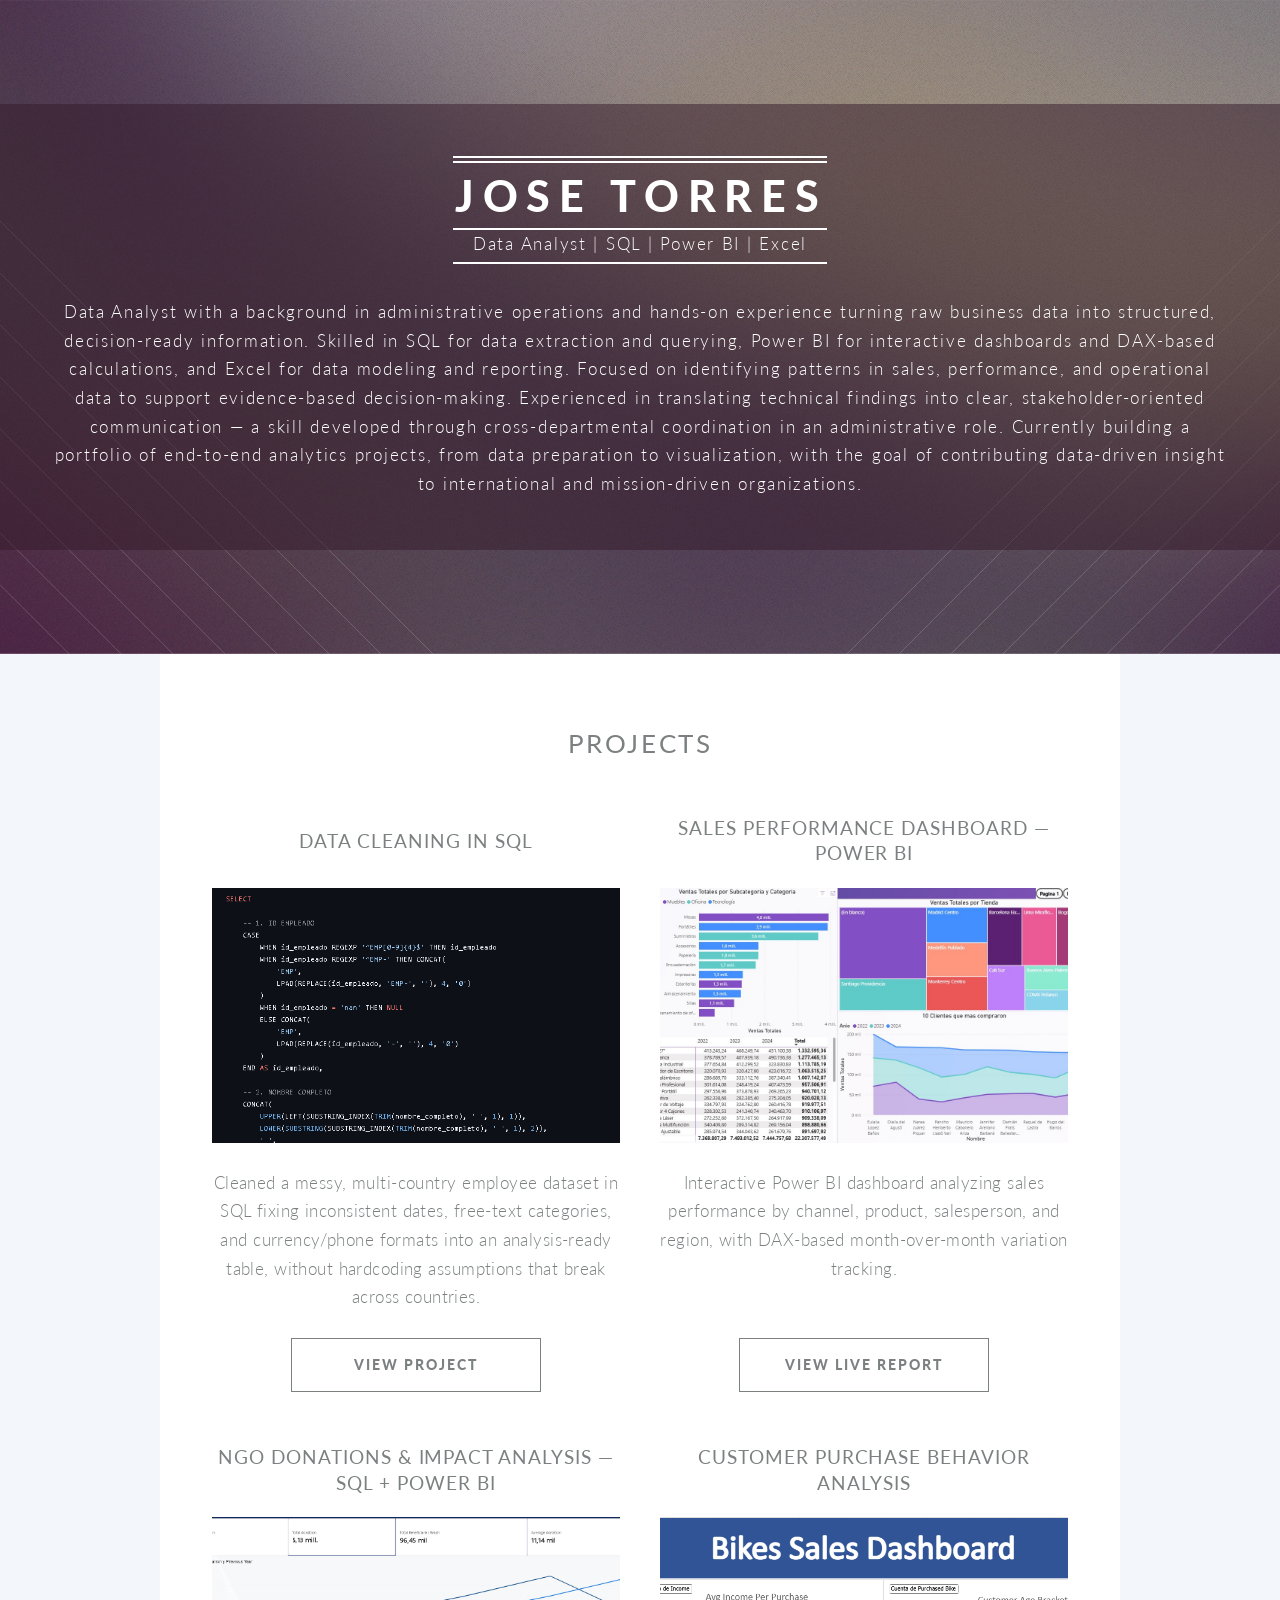
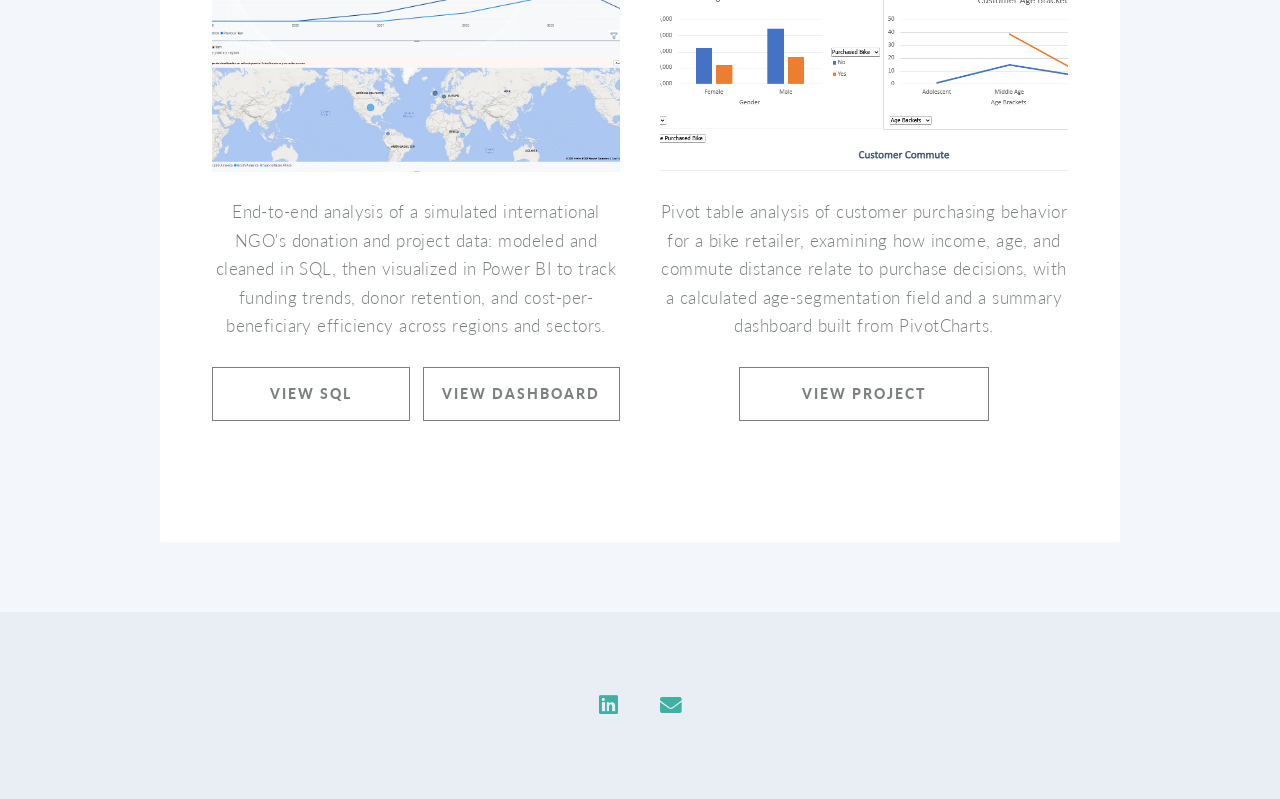
<file: index.html>
<!DOCTYPE HTML>
<!--
	Twenty by HTML5 UP
	html5up.net | @ajlkn
	Free for personal and commercial use under the CCA 3.0 license (html5up.net/license)
-->
<html>
	<head>
		<title>Jose Torres Portfolio</title>
		<meta charset="utf-8" />
		<meta name="viewport" content="width=device-width, initial-scale=1, user-scalable=no" />
		<link rel="stylesheet" href="assets/css/main.css" />
		<noscript><link rel="stylesheet" href="assets/css/noscript.css" /></noscript>
	</head>
	<body class="index is-preload">
		<div id="page-wrapper">

			
			<!-- Banner -->
				<section id="banner">

					<!--
						".inner" is set up as an inline-block so it automatically expands
						in both directions to fit whatever's inside it. This means it won't
						automatically wrap lines, so be sure to use line breaks where
						appropriate (<br />).
					-->
				<div class="inner">

    <header>
        <h2>Jose Torres</h2>
        <p>Data Analyst | SQL | Power BI | Excel</p>
    </header>

    <p>
        Data Analyst with a background in administrative operations and hands-on experience turning raw business data into structured, decision-ready information. 
		Skilled in SQL for data extraction and querying, Power BI for interactive dashboards and DAX-based calculations, and Excel for data modeling and reporting. 
		Focused on identifying patterns in sales, performance, and operational data to support evidence-based decision-making. 
		Experienced in translating technical findings into clear, stakeholder-oriented communication — a skill developed through cross-departmental coordination in an administrative role. 
		Currently building a portfolio of end-to-end analytics projects, from data preparation to visualization, with the goal of contributing data-driven insight to international and mission-driven organizations.
    </p>

</div>

					</section>

						<!-- Three -->
						<section class="wrapper style3 container special">

							<header class="major">
								<h2><strong>Projects</strong></h2>
							</header>

							<div class="row projects-row">
								<div class="col-6 col-12-narrower">
									<article class="project-card">
										<header><h3><strong>Data Cleaning in SQL</strong></h3></header>
										<span class="image featured"><img src="images/sqlcleaning.png" alt="SQL code used to clean a multi-country employee dataset" loading="lazy" /></span>
										<p>Cleaned a messy, multi-country employee dataset in SQL fixing inconsistent dates, free-text categories, and currency/phone formats into an analysis-ready table, without hardcoding assumptions that break across countries.</p>
										<div class="project-buttons">
										<a href="https://github.com/JoseTorresDA/projects/blob/main/empleados_clean.sql?v=2" class="button" target="_blank" rel="noopener">VIEW PROJECT</a>
										</div>
									</article>
								</div>
								<div class="col-6 col-12-narrower">
									<article class="project-card">
										<header><h3><strong>Sales Performance Dashboard — Power BI</strong></h3></header>
										<span class="image featured"><img src="images/dashpowerbi.jpg" alt="Power BI sales performance dashboard" loading="lazy" /></span>
										<p>Interactive Power BI dashboard analyzing sales performance by channel, product, salesperson, and region, with DAX-based month-over-month variation tracking.</p>
										<div class="project-buttons">
										<a href="https://app.powerbi.com/view?r=eyJrIjoiMWUyYzVmNDktYmI4NS00ZDc3LTk1OGItMzIyM2YyYmE3NmZlIiwidCI6IjQxZWViOTQyLWQ0NzQtNDg0OC05YjI4LTljNDYxODBjODI5NyIsImMiOjR9" class="button" target="_blank" rel="noopener">VIEW LIVE REPORT</a>
										</div>
									</article>
								</div>
							</div>

							<div class="row projects-row">
								<div class="col-6 col-12-narrower">
									<article class="project-card">
										<header><h3><strong>NGO Donations &amp; Impact Analysis — SQL + Power BI</strong></h3></header>
										<span class="image featured"><img src="images/sqlpbi.png" alt="SQL and Power BI logos" loading="lazy" /></span>
										<p>End-to-end analysis of a simulated international NGO's donation and project data: modeled and cleaned in SQL, then visualized in Power BI to track funding trends, donor retention, and cost-per-beneficiary efficiency across regions and sectors.</p>
										<div class="project-buttons">
										<a href="https://github.com/JoseTorresDA/projects/blob/main/NGO%20Donations%20%26%20Impact%20Analytics.sql?v=2" class="button" target="_blank" rel="noopener">VIEW SQL</a>
										<a href="https://app.powerbi.com/view?r=eyJrIjoiNzJhYWQwNmUtYmI5Ny00YWQzLTlkOGYtYjQ5YWJkZDRkZmU5IiwidCI6IjQxZWViOTQyLWQ0NzQtNDg0OC05YjI4LTljNDYxODBjODI5NyIsImMiOjR9" class="button" target="_blank" rel="noopener">VIEW DASHBOARD</a>
										</div>
									</article>
								</div>
								<div class="col-6 col-12-narrower">
									<article class="project-card">
										<header><h3><strong>Customer Purchase Behavior Analysis</strong></h3></header>
										<span class="image featured"><img src="images/exceldashboard.png" alt="Excel PivotChart dashboard of bike buyer behavior" loading="lazy" /></span>
										<p>Pivot table analysis of customer purchasing behavior for a bike retailer, examining how income, age, and commute distance relate to purchase decisions, with a calculated age-segmentation field and a summary dashboard built from PivotCharts.</p>
										<div class="project-buttons">
										<a href="excel-project.html" class="button" target="_blank" rel="noopener">VIEW PROJECT</a>
										</div>
									</article>
								</div>
							</div>

						</section>

			<!-- 
			CTA 
				<section id="cta">

					<header>
						<h2>Ready to do <strong>something</strong>?</h2>
						<p>Proin a ullamcorper elit, et sagittis turpis integer ut fermentum.</p>
					</header>
					<footer>
						<ul class="buttons">
							<li><a href="#" class="button primary">Take My Money</a></li>
							<li><a href="#" class="button">LOL Wut</a></li>
						</ul>
					</footer>
					
				</section>
				
			<div>
				<section>
				<header class="contact"> 
						<H2>
							<STRong>CONTACT</STRong>
						</H2>
					</header>
				</section>
			</div>
			-->
				
			<!-- Footer -->
			
				<footer id="footer">

					<ul class="icons">
						<li><a href="https://www.linkedin.com/in/jose-torres97/?locale=es" target="_blank" class="icon brands circle fa-linkedin"><span class="label">LinkedIn</span></a></li>
						<li><a href="mailto:torresjosemanuel17@gmail.com" target="_blank" class="icon solid circle fa-envelope"><span class="label">Email</span></a></li>
						
					</ul>

				</footer>

		</div>

		<!-- Scripts -->
			<script src="assets/js/jquery.min.js"></script>
			<script src="assets/js/jquery.dropotron.min.js"></script>
			<script src="assets/js/jquery.scrolly.min.js"></script>
			<script src="assets/js/jquery.scrollex.min.js"></script>
			<script src="assets/js/browser.min.js"></script>
			<script src="assets/js/breakpoints.min.js"></script>
			<script src="assets/js/util.js"></script>
			<script src="assets/js/main.js"></script>

	</body>
</html>
</file>
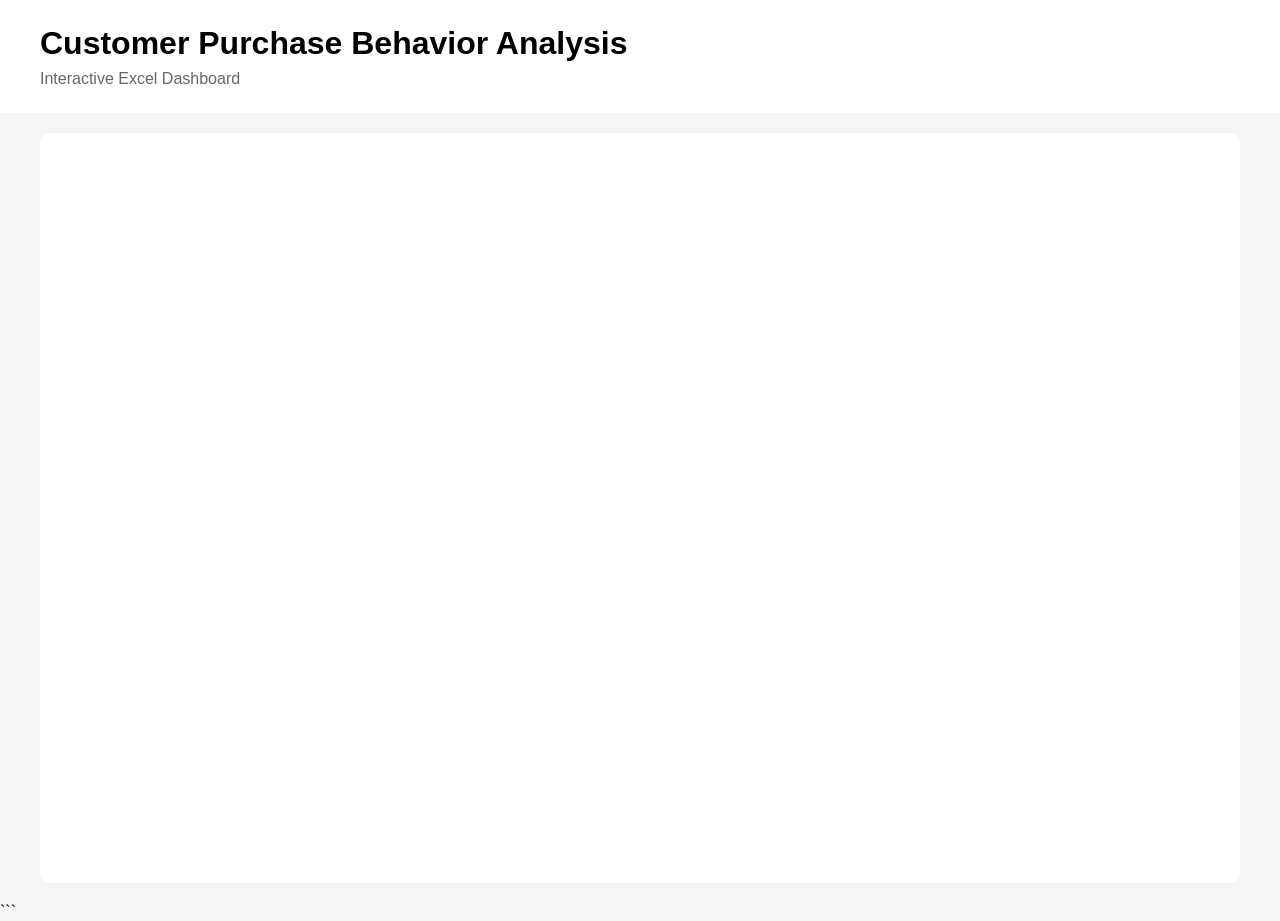
<file: excel-project.html>
<!DOCTYPE HTML>
<html>
<head>
    <title>Customer Purchase Behavior Analysis</title>
    <meta charset="utf-8">
    <meta name="viewport" content="width=device-width, initial-scale=1">

    <style>
        * {
            box-sizing: border-box;
        }

        body {
            margin: 0;
            background: #f5f5f5;
            font-family: Arial, sans-serif;
        }

        .project-header {
            padding: 25px 40px;
            background: white;
        }

        .project-header h1 {
            margin: 0 0 8px 0;
        }

        .project-header p {
            margin: 0;
            color: #666;
        }

        .excel-container {
            width: 100%;
            height: calc(100vh - 110px);
            padding: 20px 40px;
        }

        .excel-container iframe {
            width: 100%;
            height: 100%;
            border: none;
            border-radius: 10px;
            background: white;
        }

        @media (max-width: 768px) {
            .project-header {
                padding: 20px;
            }

            .excel-container {
                height: calc(100vh - 100px);
                padding: 10px;
            }
        }
    </style>
</head>

<body>

    <div class="project-header">
        <h1>Customer Purchase Behavior Analysis</h1>
        <p>Interactive Excel Dashboard</p>
    </div>

    <div class="excel-container">

        <iframe
            src="https://1drv.ms/x/c/edde25d2a6b80ad7/IQRoASz3xsc4TJKCjT614h0KAfeXXU51g6-HzR715cD-ID8"
            width="100%"
            height="100%"
            frameborder="0"
            scrolling="no">
        </iframe>

    </div>

</body>
</html>
```
</file>
<file: assets/css/noscript.css>
/*
	Twenty by HTML5 UP
	html5up.net | @ajlkn
	Free for personal and commercial use under the CCA 3.0 license (html5up.net/license)
*/

/* Banner */

	#banner .inner {
		opacity: 1;
	}
</file>
<file: assets/css/main.css>
@import url("fontawesome-all.min.css");
@import url("https://fonts.googleapis.com/css?family=Lato:300,400,900");

/*
	Twenty by HTML5 UP
	html5up.net | @ajlkn
	Free for personal and commercial use under the CCA 3.0 license (html5up.net/license)
*/

html, body, div, span, applet, object,
iframe, h1, h2, h3, h4, h5, h6, p, blockquote,
pre, a, abbr, acronym, address, big, cite,
code, del, dfn, em, img, ins, kbd, q, s, samp,
small, strike, strong, sub, sup, tt, var, b,
u, i, center, dl, dt, dd, ol, ul, li, fieldset,
form, label, legend, table, caption, tbody,
tfoot, thead, tr, th, td, article, aside,
canvas, details, embed, figure, figcaption,
footer, header, hgroup, menu, nav, output, ruby,
section, summary, time, mark, audio, video {
	margin: 0;
	padding: 0;
	border: 0;
	font-size: 100%;
	font: inherit;
	vertical-align: baseline;}

article, aside, details, figcaption, figure,
footer, header, hgroup, menu, nav, section {
	display: block;}

body {
	line-height: 1;
}

ol, ul {
	list-style: none;
}

.contact {
    text-align: center;
}


blockquote, q {
	quotes: none;
}

	blockquote:before, blockquote:after, q:before, q:after {
		content: '';
		content: none;
	}

table {
	border-collapse: collapse;
	border-spacing: 0;
}

body {
	-webkit-text-size-adjust: none;
}

mark {
	background-color: transparent;
	color: inherit;
}

input::-moz-focus-inner {
	border: 0;
	padding: 0;
}

input, select, textarea {
	-moz-appearance: none;
	-webkit-appearance: none;
	-ms-appearance: none;
	appearance: none;
}

/* Basic */

	html {
		box-sizing: border-box;
	}

	*, *:before, *:after {
		box-sizing: inherit;
	}

	body {
		background: #f3f6fa;
	}

		body.is-preload *, body.is-preload *:before, body.is-preload *:after {
			-moz-animation: none !important;
			-webkit-animation: none !important;
			-ms-animation: none !important;
			animation: none !important;
			-moz-transition: none !important;
			-webkit-transition: none !important;
			-ms-transition: none !important;
			transition: none !important;
		}

	body, input, select, textarea {
		color: #7c8081;
		font-family: 'Lato', sans-serif;
		font-size: 15pt;
		font-weight: 300;
		letter-spacing: 0.025em;
		line-height: 1.75em;
	}

	a {
		-moz-transition: color 0.2s ease-in-out, border-color 0.2s ease-in-out, background-color 0.2s ease-in-out;
		-webkit-transition: color 0.2s ease-in-out, border-color 0.2s ease-in-out, background-color 0.2s ease-in-out;
		-ms-transition: color 0.2s ease-in-out, border-color 0.2s ease-in-out, background-color 0.2s ease-in-out;
		transition: color 0.2s ease-in-out, border-color 0.2s ease-in-out, background-color 0.2s ease-in-out;
		color: #3fb1a3;
		text-decoration: none;
		border-bottom: dotted 1px;
	}

		a:hover {
			border-bottom-color: transparent;
		}

	strong, b {
		font-weight: 400;
	}

	p, ul, ol, dl, table, blockquote {
		margin: 0 0 2em 0;
	}

	h1, h2, h3, h4, h5, h6 {
		color: inherit;
		font-weight: 300;
		line-height: 1.75em;
		margin-bottom: 1em;
		text-transform: uppercase;
	}

		h1 a, h2 a, h3 a, h4 a, h5 a, h6 a {
			color: inherit;
			text-decoration: none;
			border: 0;
		}

	h2 {
		font-size: 1.5em;
		letter-spacing: 0.1em;
	}

	h3 {
		font-size: 1.15em;
		letter-spacing: 0.025em;
	}

	sub {
		font-size: 0.8em;
		position: relative;
		top: 0.5em;
	}

	sup {
		font-size: 0.8em;
		position: relative;
		top: -0.5em;
	}

	hr {
		border-top: solid 1px rgba(124, 128, 129, 0.2);
		border: 0;
		margin-bottom: 1.5em;
	}

	blockquote {
		border-left: solid 0.5em rgba(124, 128, 129, 0.2);
		font-style: italic;
		padding: 1em 0 1em 2em;
	}

/* Container */

	.container {
		margin: 0 auto;
		max-width: 100%;
		width: 1400px;
	}

		.container.medium {
			width: 1050px;
		}

		@media screen and (max-width: 1680px) {

			.container {
				width: 1200px;
			}

				.container.medium {
					width: 900px;
				}

		}

		@media screen and (max-width: 1280px) {

			.container {
				width: 960px;
			}

				.container.medium {
					width: 735px;
				}

		}

		@media screen and (max-width: 980px) {

			.container {
				width: 95%;
			}

				.container.medium {
					width: 71.25%;
				}

		}

		@media screen and (max-width: 840px) {

			.container {
				width: 95%;
			}

				.container.medium {
					width: 95%;
				}

		}

		@media screen and (max-width: 736px) {

			.container {
				width: 100%;
			}

				.container.medium {
					width: 100%;
				}

		}

/* Row */

	.row {
		display: flex;
		flex-wrap: wrap;
		box-sizing: border-box;
		align-items: stretch;
	}

		.row > * {
			box-sizing: border-box;
		}

		.row.gtr-uniform > * > :last-child {
			margin-bottom: 0;
		}

		.row.aln-left {
			justify-content: flex-start;
		}

		.row.aln-center {
			justify-content: center;
		}

		.row.aln-right {
			justify-content: flex-end;
		}

		.row.aln-top {
			align-items: flex-start;
		}

		.row.aln-middle {
			align-items: center;
		}

		.row.aln-bottom {
			align-items: flex-end;
		}

		.row > .imp {
			order: -1;
		}

		.row > .col-1 {
			width: 8.33333%;
		}

		.row > .off-1 {
			margin-left: 8.33333%;
		}

		.row > .col-2 {
			width: 16.66667%;
		}

		.row > .off-2 {
			margin-left: 16.66667%;
		}

		.row > .col-3 {
			width: 25%;
		}

		.row > .off-3 {
			margin-left: 25%;
		}

		.row > .col-4 {
			width: 33.33333%;
		}

		.row > .off-4 {
			margin-left: 33.33333%;
		}

		.row > .col-5 {
			width: 41.66667%;
		}

		.row > .off-5 {
			margin-left: 41.66667%;
		}

		.row > .col-6 {
			width: 50%;
		}

		.row > .off-6 {
			margin-left: 50%;
		}

		.row > .col-7 {
			width: 58.33333%;
		}

		.row > .off-7 {
			margin-left: 58.33333%;
		}

		.row > .col-8 {
			width: 66.66667%;
		}

		.row > .off-8 {
			margin-left: 66.66667%;
		}

		.row > .col-9 {
			width: 75%;
		}

		.row > .off-9 {
			margin-left: 75%;
		}

		.row > .col-10 {
			width: 83.33333%;
		}

		.row > .off-10 {
			margin-left: 83.33333%;
		}

		.row > .col-11 {
			width: 91.66667%;
		}

		.row > .off-11 {
			margin-left: 91.66667%;
		}

		.row > .col-12 {
			width: 100%;
		}

		.row > .off-12 {
			margin-left: 100%;
		}

		.row.gtr-0 {
			margin-top: 0px;
			margin-left: 0px;
		}

			.row.gtr-0 > * {
				padding: 0px 0 0 0px;
			}

			.row.gtr-0.gtr-uniform {
				margin-top: 0px;
			}

				.row.gtr-0.gtr-uniform > * {
					padding-top: 0px;
				}

		.row.gtr-25 {
			margin-top: -12.5px;
			margin-left: -12.5px;
		}

			.row.gtr-25 > * {
				padding: 12.5px 0 0 12.5px;
			}

			.row.gtr-25.gtr-uniform {
				margin-top: -12.5px;
			}

				.row.gtr-25.gtr-uniform > * {
					padding-top: 12.5px;
				}

		.row.gtr-50 {
			margin-top: -25px;
			margin-left: -25px;
		}

			.row.gtr-50 > * {
				padding: 25px 0 0 25px;
			}

			.row.gtr-50.gtr-uniform {
				margin-top: -25px;
			}

				.row.gtr-50.gtr-uniform > * {
					padding-top: 25px;
				}

		.row {
			margin-top: -50px;
			margin-left: -50px;
		}

			.row > * {
				padding: 50px 0 0 50px;
			}

			.row.gtr-uniform {
				margin-top: -50px;
			}

				.row.gtr-uniform > * {
					padding-top: 50px;
				}

		.row.gtr-150 {
			margin-top: -75px;
			margin-left: -75px;
		}

			.row.gtr-150 > * {
				padding: 75px 0 0 75px;
			}

			.row.gtr-150.gtr-uniform {
				margin-top: -75px;
			}

				.row.gtr-150.gtr-uniform > * {
					padding-top: 75px;
				}

		.row.gtr-200 {
			margin-top: -100px;
			margin-left: -100px;
		}

			.row.gtr-200 > * {
				padding: 100px 0 0 100px;
			}

			.row.gtr-200.gtr-uniform {
				margin-top: -100px;
			}

				.row.gtr-200.gtr-uniform > * {
					padding-top: 100px;
				}

		@media screen and (max-width: 1680px) {

			.row {
				display: flex;
				flex-wrap: wrap;
				box-sizing: border-box;
				align-items: stretch;
			}

				.row > * {
					box-sizing: border-box;
				}

				.row.gtr-uniform > * > :last-child {
					margin-bottom: 0;
				}

				.row.aln-left {
					justify-content: flex-start;
				}

				.row.aln-center {
					justify-content: center;
				}

				.row.aln-right {
					justify-content: flex-end;
				}

				.row.aln-top {
					align-items: flex-start;
				}

				.row.aln-middle {
					align-items: center;
				}

				.row.aln-bottom {
					align-items: flex-end;
				}

				.row > .imp-wide {
					order: -1;
				}

				.row > .col-1-wide {
					width: 8.33333%;
				}

				.row > .off-1-wide {
					margin-left: 8.33333%;
				}

				.row > .col-2-wide {
					width: 16.66667%;
				}

				.row > .off-2-wide {
					margin-left: 16.66667%;
				}

				.row > .col-3-wide {
					width: 25%;
				}

				.row > .off-3-wide {
					margin-left: 25%;
				}

				.row > .col-4-wide {
					width: 33.33333%;
				}

				.row > .off-4-wide {
					margin-left: 33.33333%;
				}

				.row > .col-5-wide {
					width: 41.66667%;
				}

				.row > .off-5-wide {
					margin-left: 41.66667%;
				}

				.row > .col-6-wide {
					width: 50%;
				}

				.row > .off-6-wide {
					margin-left: 50%;
				}

				.row > .col-7-wide {
					width: 58.33333%;
				}

				.row > .off-7-wide {
					margin-left: 58.33333%;
				}

				.row > .col-8-wide {
					width: 66.66667%;
				}

				.row > .off-8-wide {
					margin-left: 66.66667%;
				}

				.row > .col-9-wide {
					width: 75%;
				}

				.row > .off-9-wide {
					margin-left: 75%;
				}

				.row > .col-10-wide {
					width: 83.33333%;
				}

				.row > .off-10-wide {
					margin-left: 83.33333%;
				}

				.row > .col-11-wide {
					width: 91.66667%;
				}

				.row > .off-11-wide {
					margin-left: 91.66667%;
				}

				.row > .col-12-wide {
					width: 100%;
				}

				.row > .off-12-wide {
					margin-left: 100%;
				}

				.row.gtr-0 {
					margin-top: 0px;
					margin-left: 0px;
				}

					.row.gtr-0 > * {
						padding: 0px 0 0 0px;
					}

					.row.gtr-0.gtr-uniform {
						margin-top: 0px;
					}

						.row.gtr-0.gtr-uniform > * {
							padding-top: 0px;
						}

				.row.gtr-25 {
					margin-top: -10px;
					margin-left: -10px;
				}

					.row.gtr-25 > * {
						padding: 10px 0 0 10px;
					}

					.row.gtr-25.gtr-uniform {
						margin-top: -10px;
					}

						.row.gtr-25.gtr-uniform > * {
							padding-top: 10px;
						}

				.row.gtr-50 {
					margin-top: -20px;
					margin-left: -20px;
				}

					.row.gtr-50 > * {
						padding: 20px 0 0 20px;
					}

					.row.gtr-50.gtr-uniform {
						margin-top: -20px;
					}

						.row.gtr-50.gtr-uniform > * {
							padding-top: 20px;
						}

				.row {
					margin-top: -40px;
					margin-left: -40px;
				}

					.row > * {
						padding: 40px 0 0 40px;
					}

					.row.gtr-uniform {
						margin-top: -40px;
					}

						.row.gtr-uniform > * {
							padding-top: 40px;
						}

				.row.gtr-150 {
					margin-top: -60px;
					margin-left: -60px;
				}

					.row.gtr-150 > * {
						padding: 60px 0 0 60px;
					}

					.row.gtr-150.gtr-uniform {
						margin-top: -60px;
					}

						.row.gtr-150.gtr-uniform > * {
							padding-top: 60px;
						}

				.row.gtr-200 {
					margin-top: -80px;
					margin-left: -80px;
				}

					.row.gtr-200 > * {
						padding: 80px 0 0 80px;
					}

					.row.gtr-200.gtr-uniform {
						margin-top: -80px;
					}

						.row.gtr-200.gtr-uniform > * {
							padding-top: 80px;
						}

		}

		@media screen and (max-width: 1280px) {

			.row {
				display: flex;
				flex-wrap: wrap;
				box-sizing: border-box;
				align-items: stretch;
			}

				.row > * {
					box-sizing: border-box;
				}

				.row.gtr-uniform > * > :last-child {
					margin-bottom: 0;
				}

				.row.aln-left {
					justify-content: flex-start;
				}

				.row.aln-center {
					justify-content: center;
				}

				.row.aln-right {
					justify-content: flex-end;
				}

				.row.aln-top {
					align-items: flex-start;
				}

				.row.aln-middle {
					align-items: center;
				}

				.row.aln-bottom {
					align-items: flex-end;
				}

				.row > .imp-normal {
					order: -1;
				}

				.row > .col-1-normal {
					width: 8.33333%;
				}

				.row > .off-1-normal {
					margin-left: 8.33333%;
				}

				.row > .col-2-normal {
					width: 16.66667%;
				}

				.row > .off-2-normal {
					margin-left: 16.66667%;
				}

				.row > .col-3-normal {
					width: 25%;
				}

				.row > .off-3-normal {
					margin-left: 25%;
				}

				.row > .col-4-normal {
					width: 33.33333%;
				}

				.row > .off-4-normal {
					margin-left: 33.33333%;
				}

				.row > .col-5-normal {
					width: 41.66667%;
				}

				.row > .off-5-normal {
					margin-left: 41.66667%;
				}

				.row > .col-6-normal {
					width: 50%;
				}

				.row > .off-6-normal {
					margin-left: 50%;
				}

				.row > .col-7-normal {
					width: 58.33333%;
				}

				.row > .off-7-normal {
					margin-left: 58.33333%;
				}

				.row > .col-8-normal {
					width: 66.66667%;
				}

				.row > .off-8-normal {
					margin-left: 66.66667%;
				}

				.row > .col-9-normal {
					width: 75%;
				}

				.row > .off-9-normal {
					margin-left: 75%;
				}

				.row > .col-10-normal {
					width: 83.33333%;
				}

				.row > .off-10-normal {
					margin-left: 83.33333%;
				}

				.row > .col-11-normal {
					width: 91.66667%;
				}

				.row > .off-11-normal {
					margin-left: 91.66667%;
				}

				.row > .col-12-normal {
					width: 100%;
				}

				.row > .off-12-normal {
					margin-left: 100%;
				}

				.row.gtr-0 {
					margin-top: 0px;
					margin-left: 0px;
				}

					.row.gtr-0 > * {
						padding: 0px 0 0 0px;
					}

					.row.gtr-0.gtr-uniform {
						margin-top: 0px;
					}

						.row.gtr-0.gtr-uniform > * {
							padding-top: 0px;
						}

				.row.gtr-25 {
					margin-top: -10px;
					margin-left: -10px;
				}

					.row.gtr-25 > * {
						padding: 10px 0 0 10px;
					}

					.row.gtr-25.gtr-uniform {
						margin-top: -10px;
					}

						.row.gtr-25.gtr-uniform > * {
							padding-top: 10px;
						}

				.row.gtr-50 {
					margin-top: -20px;
					margin-left: -20px;
				}

					.row.gtr-50 > * {
						padding: 20px 0 0 20px;
					}

					.row.gtr-50.gtr-uniform {
						margin-top: -20px;
					}

						.row.gtr-50.gtr-uniform > * {
							padding-top: 20px;
						}

				.row {
					margin-top: -40px;
					margin-left: -40px;
				}

					.row > * {
						padding: 40px 0 0 40px;
					}

					.row.gtr-uniform {
						margin-top: -40px;
					}

						.row.gtr-uniform > * {
							padding-top: 40px;
						}

				.row.gtr-150 {
					margin-top: -60px;
					margin-left: -60px;
				}

					.row.gtr-150 > * {
						padding: 60px 0 0 60px;
					}

					.row.gtr-150.gtr-uniform {
						margin-top: -60px;
					}

						.row.gtr-150.gtr-uniform > * {
							padding-top: 60px;
						}

				.row.gtr-200 {
					margin-top: -80px;
					margin-left: -80px;
				}

					.row.gtr-200 > * {
						padding: 80px 0 0 80px;
					}

					.row.gtr-200.gtr-uniform {
						margin-top: -80px;
					}

						.row.gtr-200.gtr-uniform > * {
							padding-top: 80px;
						}

		}

		@media screen and (max-width: 980px) {

			.row {
				display: flex;
				flex-wrap: wrap;
				box-sizing: border-box;
				align-items: stretch;
			}

				.row > * {
					box-sizing: border-box;
				}

				.row.gtr-uniform > * > :last-child {
					margin-bottom: 0;
				}

				.row.aln-left {
					justify-content: flex-start;
				}

				.row.aln-center {
					justify-content: center;
				}

				.row.aln-right {
					justify-content: flex-end;
				}

				.row.aln-top {
					align-items: flex-start;
				}

				.row.aln-middle {
					align-items: center;
				}

				.row.aln-bottom {
					align-items: flex-end;
				}

				.row > .imp-narrow {
					order: -1;
				}

				.row > .col-1-narrow {
					width: 8.33333%;
				}

				.row > .off-1-narrow {
					margin-left: 8.33333%;
				}

				.row > .col-2-narrow {
					width: 16.66667%;
				}

				.row > .off-2-narrow {
					margin-left: 16.66667%;
				}

				.row > .col-3-narrow {
					width: 25%;
				}

				.row > .off-3-narrow {
					margin-left: 25%;
				}

				.row > .col-4-narrow {
					width: 33.33333%;
				}

				.row > .off-4-narrow {
					margin-left: 33.33333%;
				}

				.row > .col-5-narrow {
					width: 41.66667%;
				}

				.row > .off-5-narrow {
					margin-left: 41.66667%;
				}

				.row > .col-6-narrow {
					width: 50%;
				}

				.row > .off-6-narrow {
					margin-left: 50%;
				}

				.row > .col-7-narrow {
					width: 58.33333%;
				}

				.row > .off-7-narrow {
					margin-left: 58.33333%;
				}

				.row > .col-8-narrow {
					width: 66.66667%;
				}

				.row > .off-8-narrow {
					margin-left: 66.66667%;
				}

				.row > .col-9-narrow {
					width: 75%;
				}

				.row > .off-9-narrow {
					margin-left: 75%;
				}

				.row > .col-10-narrow {
					width: 83.33333%;
				}

				.row > .off-10-narrow {
					margin-left: 83.33333%;
				}

				.row > .col-11-narrow {
					width: 91.66667%;
				}

				.row > .off-11-narrow {
					margin-left: 91.66667%;
				}

				.row > .col-12-narrow {
					width: 100%;
				}

				.row > .off-12-narrow {
					margin-left: 100%;
				}

				.row.gtr-0 {
					margin-top: 0px;
					margin-left: 0px;
				}

					.row.gtr-0 > * {
						padding: 0px 0 0 0px;
					}

					.row.gtr-0.gtr-uniform {
						margin-top: 0px;
					}

						.row.gtr-0.gtr-uniform > * {
							padding-top: 0px;
						}

				.row.gtr-25 {
					margin-top: -7.5px;
					margin-left: -7.5px;
				}

					.row.gtr-25 > * {
						padding: 7.5px 0 0 7.5px;
					}

					.row.gtr-25.gtr-uniform {
						margin-top: -7.5px;
					}

						.row.gtr-25.gtr-uniform > * {
							padding-top: 7.5px;
						}

				.row.gtr-50 {
					margin-top: -15px;
					margin-left: -15px;
				}

					.row.gtr-50 > * {
						padding: 15px 0 0 15px;
					}

					.row.gtr-50.gtr-uniform {
						margin-top: -15px;
					}

						.row.gtr-50.gtr-uniform > * {
							padding-top: 15px;
						}

				.row {
					margin-top: -30px;
					margin-left: -30px;
				}

					.row > * {
						padding: 30px 0 0 30px;
					}

					.row.gtr-uniform {
						margin-top: -30px;
					}

						.row.gtr-uniform > * {
							padding-top: 30px;
						}

				.row.gtr-150 {
					margin-top: -45px;
					margin-left: -45px;
				}

					.row.gtr-150 > * {
						padding: 45px 0 0 45px;
					}

					.row.gtr-150.gtr-uniform {
						margin-top: -45px;
					}

						.row.gtr-150.gtr-uniform > * {
							padding-top: 45px;
						}

				.row.gtr-200 {
					margin-top: -60px;
					margin-left: -60px;
				}

					.row.gtr-200 > * {
						padding: 60px 0 0 60px;
					}

					.row.gtr-200.gtr-uniform {
						margin-top: -60px;
					}

						.row.gtr-200.gtr-uniform > * {
							padding-top: 60px;
						}

		}

		@media screen and (max-width: 840px) {

			.row {
				display: flex;
				flex-wrap: wrap;
				box-sizing: border-box;
				align-items: stretch;
			}

				.row > * {
					box-sizing: border-box;
				}

				.row.gtr-uniform > * > :last-child {
					margin-bottom: 0;
				}

				.row.aln-left {
					justify-content: flex-start;
				}

				.row.aln-center {
					justify-content: center;
				}

				.row.aln-right {
					justify-content: flex-end;
				}

				.row.aln-top {
					align-items: flex-start;
				}

				.row.aln-middle {
					align-items: center;
				}

				.row.aln-bottom {
					align-items: flex-end;
				}

				.row > .imp-narrower {
					order: -1;
				}

				.row > .col-1-narrower {
					width: 8.33333%;
				}

				.row > .off-1-narrower {
					margin-left: 8.33333%;
				}

				.row > .col-2-narrower {
					width: 16.66667%;
				}

				.row > .off-2-narrower {
					margin-left: 16.66667%;
				}

				.row > .col-3-narrower {
					width: 25%;
				}

				.row > .off-3-narrower {
					margin-left: 25%;
				}

				.row > .col-4-narrower {
					width: 33.33333%;
				}

				.row > .off-4-narrower {
					margin-left: 33.33333%;
				}

				.row > .col-5-narrower {
					width: 41.66667%;
				}

				.row > .off-5-narrower {
					margin-left: 41.66667%;
				}

				.row > .col-6-narrower {
					width: 50%;
				}

				.row > .off-6-narrower {
					margin-left: 50%;
				}

				.row > .col-7-narrower {
					width: 58.33333%;
				}

				.row > .off-7-narrower {
					margin-left: 58.33333%;
				}

				.row > .col-8-narrower {
					width: 66.66667%;
				}

				.row > .off-8-narrower {
					margin-left: 66.66667%;
				}

				.row > .col-9-narrower {
					width: 75%;
				}

				.row > .off-9-narrower {
					margin-left: 75%;
				}

				.row > .col-10-narrower {
					width: 83.33333%;
				}

				.row > .off-10-narrower {
					margin-left: 83.33333%;
				}

				.row > .col-11-narrower {
					width: 91.66667%;
				}

				.row > .off-11-narrower {
					margin-left: 91.66667%;
				}

				.row > .col-12-narrower {
					width: 100%;
				}

				.row > .off-12-narrower {
					margin-left: 100%;
				}

				.row.gtr-0 {
					margin-top: 0px;
					margin-left: 0px;
				}

					.row.gtr-0 > * {
						padding: 0px 0 0 0px;
					}

					.row.gtr-0.gtr-uniform {
						margin-top: 0px;
					}

						.row.gtr-0.gtr-uniform > * {
							padding-top: 0px;
						}

				.row.gtr-25 {
					margin-top: -7.5px;
					margin-left: -7.5px;
				}

					.row.gtr-25 > * {
						padding: 7.5px 0 0 7.5px;
					}

					.row.gtr-25.gtr-uniform {
						margin-top: -7.5px;
					}

						.row.gtr-25.gtr-uniform > * {
							padding-top: 7.5px;
						}

				.row.gtr-50 {
					margin-top: -15px;
					margin-left: -15px;
				}

					.row.gtr-50 > * {
						padding: 15px 0 0 15px;
					}

					.row.gtr-50.gtr-uniform {
						margin-top: -15px;
					}

						.row.gtr-50.gtr-uniform > * {
							padding-top: 15px;
						}

				.row {
					margin-top: -30px;
					margin-left: -30px;
				}

					.row > * {
						padding: 30px 0 0 30px;
					}

					.row.gtr-uniform {
						margin-top: -30px;
					}

						.row.gtr-uniform > * {
							padding-top: 30px;
						}

				.row.gtr-150 {
					margin-top: -45px;
					margin-left: -45px;
				}

					.row.gtr-150 > * {
						padding: 45px 0 0 45px;
					}

					.row.gtr-150.gtr-uniform {
						margin-top: -45px;
					}

						.row.gtr-150.gtr-uniform > * {
							padding-top: 45px;
						}

				.row.gtr-200 {
					margin-top: -60px;
					margin-left: -60px;
				}

					.row.gtr-200 > * {
						padding: 60px 0 0 60px;
					}

					.row.gtr-200.gtr-uniform {
						margin-top: -60px;
					}

						.row.gtr-200.gtr-uniform > * {
							padding-top: 60px;
						}

		}

		@media screen and (max-width: 736px) {

			.row {
				display: flex;
				flex-wrap: wrap;
				box-sizing: border-box;
				align-items: stretch;
			}

				.row > * {
					box-sizing: border-box;
				}

				.row.gtr-uniform > * > :last-child {
					margin-bottom: 0;
				}

				.row.aln-left {
					justify-content: flex-start;
				}

				.row.aln-center {
					justify-content: center;
				}

				.row.aln-right {
					justify-content: flex-end;
				}

				.row.aln-top {
					align-items: flex-start;
				}

				.row.aln-middle {
					align-items: center;
				}

				.row.aln-bottom {
					align-items: flex-end;
				}

				.row > .imp-mobile {
					order: -1;
				}

				.row > .col-1-mobile {
					width: 8.33333%;
				}

				.row > .off-1-mobile {
					margin-left: 8.33333%;
				}

				.row > .col-2-mobile {
					width: 16.66667%;
				}

				.row > .off-2-mobile {
					margin-left: 16.66667%;
				}

				.row > .col-3-mobile {
					width: 25%;
				}

				.row > .off-3-mobile {
					margin-left: 25%;
				}

				.row > .col-4-mobile {
					width: 33.33333%;
				}

				.row > .off-4-mobile {
					margin-left: 33.33333%;
				}

				.row > .col-5-mobile {
					width: 41.66667%;
				}

				.row > .off-5-mobile {
					margin-left: 41.66667%;
				}

				.row > .col-6-mobile {
					width: 50%;
				}

				.row > .off-6-mobile {
					margin-left: 50%;
				}

				.row > .col-7-mobile {
					width: 58.33333%;
				}

				.row > .off-7-mobile {
					margin-left: 58.33333%;
				}

				.row > .col-8-mobile {
					width: 66.66667%;
				}

				.row > .off-8-mobile {
					margin-left: 66.66667%;
				}

				.row > .col-9-mobile {
					width: 75%;
				}

				.row > .off-9-mobile {
					margin-left: 75%;
				}

				.row > .col-10-mobile {
					width: 83.33333%;
				}

				.row > .off-10-mobile {
					margin-left: 83.33333%;
				}

				.row > .col-11-mobile {
					width: 91.66667%;
				}

				.row > .off-11-mobile {
					margin-left: 91.66667%;
				}

				.row > .col-12-mobile {
					width: 100%;
				}

				.row > .off-12-mobile {
					margin-left: 100%;
				}

				.row.gtr-0 {
					margin-top: 0px;
					margin-left: 0px;
				}

					.row.gtr-0 > * {
						padding: 0px 0 0 0px;
					}

					.row.gtr-0.gtr-uniform {
						margin-top: 0px;
					}

						.row.gtr-0.gtr-uniform > * {
							padding-top: 0px;
						}

				.row.gtr-25 {
					margin-top: -7.5px;
					margin-left: -7.5px;
				}

					.row.gtr-25 > * {
						padding: 7.5px 0 0 7.5px;
					}

					.row.gtr-25.gtr-uniform {
						margin-top: -7.5px;
					}

						.row.gtr-25.gtr-uniform > * {
							padding-top: 7.5px;
						}

				.row.gtr-50 {
					margin-top: -15px;
					margin-left: -15px;
				}

					.row.gtr-50 > * {
						padding: 15px 0 0 15px;
					}

					.row.gtr-50.gtr-uniform {
						margin-top: -15px;
					}

						.row.gtr-50.gtr-uniform > * {
							padding-top: 15px;
						}

				.row {
					margin-top: -30px;
					margin-left: -30px;
				}

					.row > * {
						padding: 30px 0 0 30px;
					}

					.row.gtr-uniform {
						margin-top: -30px;
					}

						.row.gtr-uniform > * {
							padding-top: 30px;
						}

				.row.gtr-150 {
					margin-top: -45px;
					margin-left: -45px;
				}

					.row.gtr-150 > * {
						padding: 45px 0 0 45px;
					}

					.row.gtr-150.gtr-uniform {
						margin-top: -45px;
					}

						.row.gtr-150.gtr-uniform > * {
							padding-top: 45px;
						}

				.row.gtr-200 {
					margin-top: -60px;
					margin-left: -60px;
				}

					.row.gtr-200 > * {
						padding: 60px 0 0 60px;
					}

					.row.gtr-200.gtr-uniform {
						margin-top: -60px;
					}

						.row.gtr-200.gtr-uniform > * {
							padding-top: 60px;
						}

		}

/* Section/Article */

	section.special, article.special {
		text-align: center;
	}

	header.major {
		padding-bottom: 2em;
	}

	header.special {
		margin-bottom: 5em;
		padding-top: 7em;
		position: relative;
		text-align: center;
	}

		header.special:before, header.special:after {
			border-bottom: solid 1.5px;
			border-top: solid 1.5px;
			content: '';
			height: 7px;
			opacity: 0.1;
			position: absolute;
			top: 1.75em;
			width: 43%;
		}

		header.special:before {
			left: 0;
		}

		header.special:after {
			right: 0;
		}

		header.special h2 {
			margin-bottom: 0;
		}

		header.special h2 + p {
			margin-bottom: 0;
			padding-top: 1.5em;
		}

		header.special .icon {
			cursor: default;
			height: 7em;
			left: 0;
			position: absolute;
			text-align: center;
			top: 1em;
			width: 100%;
		}

			header.special .icon:before {
				font-size: 3.5em;
				opacity: 0.35;
			}

	footer > :last-child {
		margin-bottom: 0;
	}

	footer.major {
		padding-top: 3em;
	}

/* Form */

	input[type="text"],
	input[type="password"],
	input[type="email"],
	textarea {
		-moz-transition: background-color 0.2s ease-in-out, border-color 0.2s ease-in-out;
		-webkit-transition: background-color 0.2s ease-in-out, border-color 0.2s ease-in-out;
		-ms-transition: background-color 0.2s ease-in-out, border-color 0.2s ease-in-out;
		transition: background-color 0.2s ease-in-out, border-color 0.2s ease-in-out;
		-moz-appearance: none;
		-webkit-appearance: none;
		-ms-appearance: none;
		appearance: none;
		background: none;
		border: solid 1px rgba(124, 128, 129, 0.2);
		border-radius: 0;
		color: inherit;
		display: block;
		padding: 0.75em;
		text-decoration: none;
		width: 100%;
		outline: 0;
	}

		input[type="text"]:focus,
		input[type="password"]:focus,
		input[type="email"]:focus,
		textarea:focus {
			border-color: #83d3c9;
		}

	input[type="text"],
	input[type="password"],
	input[type="email"] {
		line-height: 1em;
	}

	::-webkit-input-placeholder {
		color: inherit;
		opacity: 0.5;
		position: relative;
		top: 3px;
	}

	:-moz-placeholder {
		color: inherit;
		opacity: 0.5;
	}

	::-moz-placeholder {
		color: inherit;
		opacity: 0.5;
	}

	:-ms-input-placeholder {
		color: inherit;
		opacity: 0.5;
	}

/* Image */

	.image {
		border: 0;
		position: relative;
	}

		.image:before {
			background: url("images/overlay.png");
			content: '';
			height: 100%;
			left: 0;
			position: absolute;
			top: 0;
			width: 100%;
		}

		.image.fit {
			display: block;
		}

			.image.fit img {
				display: block;
				width: 100%;
			}

		.image.featured {
			display: block;
			margin: 0 0 2em 0;
		}

			.image.featured img {
				display: block;
				width: 100%;
				height: auto;
			}

/* Icon */

	.icon {
		text-decoration: none;
		position: relative;
	}

		.icon:before {
			-moz-osx-font-smoothing: grayscale;
			-webkit-font-smoothing: antialiased;
			display: inline-block;
			font-style: normal;
			font-variant: normal;
			text-rendering: auto;
			line-height: 1;
			text-transform: none !important;
			font-family: 'Font Awesome 5 Free';
			font-weight: 400;
		}

		.icon.solid:before {
			font-weight: 900;
		}

		.icon:before {
			line-height: inherit;
		}

		.icon.brands:before {
			font-family: 'Font Awesome 5 Brands';
		}

		.icon.circle {
			-moz-transition: all 0.2s ease-in-out;
			-webkit-transition: all 0.2s ease-in-out;
			-ms-transition: all 0.2s ease-in-out;
			transition: all 0.2s ease-in-out;
			border: 0;
			border-radius: 100%;
			display: inline-block;
			font-size: 1.25em;
			height: 2.25em;
			left: 0;
			line-height: 2.25em;
			text-align: center;
			text-decoration: none;
			top: 0;
			width: 2.25em;
		}

			.icon.circle:hover {
				top: -0.2em;
			}

			.icon.circle.fa-twitter {
				background: #70aecd;
				color: #fff;
			}

				.icon.circle.fa-twitter:hover {
					background: #7fb7d2;
				}

			.icon.circle.fa-facebook-f {
				background: #7490c3;
				color: #fff;
			}

				.icon.circle.fa-facebook-f:hover {
					background: #829bc9;
				}

			.icon.circle.fa-google-plus-g {
				background: #db6b67;
				color: #fff;
			}

				.icon.circle.fa-google-plus-g:hover {
					background: #df7b77;
				}

			.icon.circle.fa-github {
				background: #dcad8b;
				color: #fff;
			}

				.icon.circle.fa-github:hover {
					background: #e1b89b;
				}

			.icon.circle.fa-dribbble {
				background: #da83ae;
				color: #fff;
			}

				.icon.circle.fa-dribbble:hover {
					background: #df93b8;
				}

		.icon.featured {
			cursor: default;
			display: block;
			margin: 0 0 1.5em 0;
			opacity: 0.35;
			text-align: center;
		}

			.icon.featured:before {
				font-size: 5em;
				line-height: 1em;
			}

		.icon > .label {
			display: none;
		}

/* List */

	ol {
		list-style: decimal;
		padding-left: 1.25em;
	}

		ol li {
			padding-left: 0.25em;
		}

	ul {
		list-style: disc;
		padding-left: 1em;
	}

		ul li {
			padding-left: 0.5em;
		}

/* Icons */

	ul.icons {
		list-style: none;
		padding-left: 0;
		cursor: default;
	}

		ul.icons li {
			display: inline-block;
			line-height: 1em;
			padding-left: 0.5em;
		}

			ul.icons li:first-child {
				padding-left: 0;
			}

/* Featured Icons */

	ul.featured-icons {
		cursor: default;
		margin: -0.75em 0 0 0;
		opacity: 0.35;
		overflow: hidden;
		position: relative;
		list-style: none;
		padding-left: 0;
	}

		ul.featured-icons li {
			display: block;
			float: left;
			text-align: center;
			width: 50%;
			padding-left: 0;
			margin-bottom: 1em;
		}

			ul.featured-icons li .icon {
				display: inline-block;
				font-size: 5.5em;
				height: 1em;
				line-height: 1.5em;
				width: 1em;
			}

/* Buttons */

	ul.buttons {
		cursor: default;
		list-style: none;
		padding-left: 0;
	}

		ul.buttons:last-child {
			margin-bottom: 0;
		}

		ul.buttons li {
			display: inline-block;
			padding: 0 0 0 1.5em;
		}

			ul.buttons li:first-child {
				padding: 0;
			}

		ul.buttons.stacked li {
			display: block;
			padding: 1.5em 0 0 0;
		}

			ul.buttons.stacked li:first-child {
				padding: 0;
			}

/* Table */

	table {
		width: 100%;
	}

		table.default {
			width: 100%;
		}

			table.default tbody tr {
				border-bottom: solid 1px rgba(124, 128, 129, 0.2);
			}

			table.default td {
				padding: 0.5em 1em 0.5em 1em;
			}

			table.default th {
				font-weight: 400;
				padding: 0.5em 1em 0.5em 1em;
				text-align: left;
			}

			table.default thead {
				background: #7c8081;
				color: #fff;
			}

/* Button */

	input[type="button"],
	input[type="submit"],
	input[type="reset"],
	button,
	.button {
		-moz-appearance: none;
		-webkit-appearance: none;
		-ms-appearance: none;
		appearance: none;
		-moz-transition: color 0.2s ease-in-out, border-color 0.2s ease-in-out, background-color 0.2s ease-in-out;
		-webkit-transition: color 0.2s ease-in-out, border-color 0.2s ease-in-out, background-color 0.2s ease-in-out;
		-ms-transition: color 0.2s ease-in-out, border-color 0.2s ease-in-out, background-color 0.2s ease-in-out;
		transition: color 0.2s ease-in-out, border-color 0.2s ease-in-out, background-color 0.2s ease-in-out;
		background: none;
		border: solid 1px;
		border-radius: 0;
		color: inherit;
		cursor: pointer;
		display: inline-block;
		font-size: 0.8em;
		font-weight: 900;
		letter-spacing: 2px;
		min-width: 18em;
		padding: 0 0.75em;
		line-height: 3.75em;
		text-align: center;
		text-decoration: none;
		text-transform: uppercase;
	}

		input[type="button"]:hover,
		input[type="submit"]:hover,
		input[type="reset"]:hover,
		button:hover,
		.button:hover {
			background: rgba(188, 202, 206, 0.15);
			border-color: inherit;
		}

		input[type="button"].primary,
		input[type="submit"].primary,
		input[type="reset"].primary,
		button.primary,
		.button.primary {
			background: #83d3c9;
			border-color: #83d3c9;
			color: #fff !important;
		}

			input[type="button"].primary:hover,
			input[type="submit"].primary:hover,
			input[type="reset"].primary:hover,
			button.primary:hover,
			.button.primary:hover {
				background: #96dad1 !important;
				border-color: #96dad1 !important;
			}

		input[type="button"].fit,
		input[type="submit"].fit,
		input[type="reset"].fit,
		button.fit,
		.button.fit {
			width: 100%;
		}

		input[type="button"].small,
		input[type="submit"].small,
		input[type="reset"].small,
		button.small,
		.button.small {
			font-size: 0.7em;
			min-width: 14em;
			padding: 0.5em 0;
		}

/* Wrapper */

	.wrapper {
		margin-bottom: 5em;
		padding: 5em;
	}

		.wrapper.style1 {
			padding: 0;
		}

		.wrapper.style2 {
			background-color: #83d3c9;
			background-image: url("images/light-bl.svg"), url("images/light-br.svg");
			background-position: bottom left, bottom right;
			background-repeat: no-repeat, no-repeat;
			background-size: 25em, 25em;
			color: #fff;
		}

			.wrapper.style2 input[type="button"]:hover,
			.wrapper.style2 input[type="submit"]:hover,
			.wrapper.style2 input[type="reset"]:hover,
			.wrapper.style2 button:hover,
			.wrapper.style2 .button:hover {
				background: rgba(255, 255, 255, 0.15) !important;
			}

			.wrapper.style2 input[type="button"].primary,
			.wrapper.style2 input[type="submit"].primary,
			.wrapper.style2 input[type="reset"].primary,
			.wrapper.style2 button.primary,
			.wrapper.style2 .button.primary {
				background: #fff;
				border-color: #fff;
				color: #83d3c9 !important;
			}

				.wrapper.style2 input[type="button"].primary:hover,
				.wrapper.style2 input[type="submit"].primary:hover,
				.wrapper.style2 input[type="reset"].primary:hover,
				.wrapper.style2 button.primary:hover,
				.wrapper.style2 .button.primary:hover {
					border-color: inherit !important;
					color: #fff !important;
				}

		.wrapper.style3 {
			background: #fff;
			color: inherit;
		}

		.wrapper.style4 {
			background: #fff;
			color: inherit;
			padding: 4em;
		}

/* Header */

	@-moz-keyframes reveal-header {
		0% {
			top: -5em;
		}

		100% {
			top: 0;
		}
	}

	@-webkit-keyframes reveal-header {
		0% {
			top: -5em;
		}

		100% {
			top: 0;
		}
	}

	@-ms-keyframes reveal-header {
		0% {
			top: -5em;
		}

		100% {
			top: 0;
		}
	}

	@keyframes reveal-header {
		0% {
			top: -5em;
		}

		100% {
			top: 0;
		}
	}

	#header {
		background: #fff;
		box-shadow: 0 1px 2px 0 rgba(0, 0, 0, 0.075);
		color: inherit;
		cursor: default;
		font-size: 0.8em;
		left: 0;
		padding: 1em 1.5em;
		position: fixed;
		top: 0;
		width: 100%;
		z-index: 10000;
	}

		#header h1 {
			font-weight: 900;
			margin: 0;
		}

			#header h1 span {
				font-weight: 300;
			}

		#header nav {
			letter-spacing: 0.075em;
			position: absolute;
			right: 1.5em;
			text-transform: uppercase;
			top: 0.75em;
		}

			#header nav ul {
				list-style: none;
				padding-left: 0;
			}

				#header nav ul li {
					display: inline-block;
					margin-left: 1.5em;
					padding-left: 0;
				}

					#header nav ul li > ul {
						display: none;
					}

					#header nav ul li a {
						border: solid 1px transparent;
						color: inherit;
						display: inline-block;
						line-height: 1em;
						padding: 0.6em 0.75em;
						text-decoration: none;
					}

					#header nav ul li input[type="button"],
					#header nav ul li input[type="submit"],
					#header nav ul li input[type="reset"],
					#header nav ul li button,
					#header nav ul li .button {
						font-size: 1em;
						min-width: 0;
						width: auto;
					}

					#header nav ul li.submenu > a {
						text-decoration: none;
					}

						#header nav ul li.submenu > a:before {
							-moz-osx-font-smoothing: grayscale;
							-webkit-font-smoothing: antialiased;
							display: inline-block;
							font-style: normal;
							font-variant: normal;
							text-rendering: auto;
							line-height: 1;
							text-transform: none !important;
							font-family: 'Font Awesome 5 Free';
							font-weight: 900;
						}

						#header nav ul li.submenu > a:before {
							content: '\f107';
							margin-right: 0.65em;
						}

					#header nav ul li.active > a, #header nav ul li:hover > a {
						-moz-transition: all 0.2s ease-in-out;
						-webkit-transition: all 0.2s ease-in-out;
						-ms-transition: all 0.2s ease-in-out;
						transition: all 0.2s ease-in-out;
						background: rgba(188, 202, 206, 0.15);
					}

					#header nav ul li.current > a {
						font-weight: 900;
					}

		#header.reveal {
			-moz-animation: reveal-header 0.5s;
			-webkit-animation: reveal-header 0.5s;
			-ms-animation: reveal-header 0.5s;
			animation: reveal-header 0.5s;
		}

		#header.alt {
			-moz-animation: none;
			-webkit-animation: none;
			-ms-animation: none;
			animation: none;
			background: transparent;
			box-shadow: none;
			color: #fff;
			padding: 2em 2.5em;
			position: absolute;
		}

			#header.alt nav {
				right: 2.5em;
				top: 1.75em;
			}

				#header.alt nav ul li.active > a, #header.alt nav ul li:hover > a {
					border: solid 1px;
				}

/* Dropotron */

	.dropotron {
		list-style: none;
		padding-left: 0;
		background: #fff;
		box-shadow: 0 1px 2px 0 rgba(0, 0, 0, 0.075);
		line-height: 2.25em;
		min-width: 13em;
		padding: 1em 0;
		text-transform: uppercase;
		margin-top: calc(-1em + 1px);
	}

		.dropotron.level-0 {
			font-size: 0.7em;
			font-weight: 400;
			margin-top: 1.5em;
		}

			.dropotron.level-0:before {
				border-bottom: solid 0.5em #fff;
				border-left: solid 0.5em transparent;
				border-right: solid 0.5em transparent;
				content: '';
				left: 0.75em;
				position: absolute;
				top: -0.45em;
			}

		.dropotron > li {
			border-top: solid 1px rgba(124, 128, 129, 0.2);
			padding-left: 0;
		}

			.dropotron > li > a {
				-moz-transition: none;
				-webkit-transition: none;
				-ms-transition: none;
				transition: none;
				color: inherit;
				text-decoration: none;
				padding: 0 1em;
				border: 0;
			}

			.dropotron > li:hover > a {
				background: #83d3c9;
				color: #fff;
			}

			.dropotron > li:first-child {
				border-top: 0;
			}

/* Banner */

	@-moz-keyframes reveal-banner {
		0% {
			opacity: 0;
		}

		100% {
			opacity: 1;
		}
	}

	@-webkit-keyframes reveal-banner {
		0% {
			opacity: 0;
		}

		100% {
			opacity: 1;
		}
	}

	@-ms-keyframes reveal-banner {
		0% {
			opacity: 0;
		}

		100% {
			opacity: 1;
		}
	}

	@keyframes reveal-banner {
		0% {
			opacity: 0;
		}

		100% {
			opacity: 1;
		}
	}

	#banner {
		background-attachment: scroll, scroll, scroll, fixed;
		background-color: #645862;
		background-image: url("images/light-bl.svg"), url("images/light-br.svg"), url("images/overlay.png"), url("../../images/banner.jpg");
		background-position: bottom left, bottom right, top left, top center;
		background-repeat: no-repeat, no-repeat, repeat, no-repeat;
		background-size: 25em, 25em, auto, cover;
		color: #fff;
		cursor: default;
		padding: 6em 0;
		text-align: center;
	}

		#banner .inner {
			-moz-animation: reveal-banner 1s 0.25s ease-in-out;
			-webkit-animation: reveal-banner 1s 0.25s ease-in-out;
			-ms-animation: reveal-banner 1s 0.25s ease-in-out;
			animation: reveal-banner 1s 0.25s ease-in-out;
			-moz-animation-fill-mode: forwards;
			-webkit-animation-fill-mode: forwards;
			-ms-animation-fill-mode: forwards;
			animation-fill-mode: forwards;
			background: rgba(52, 27, 43, 0.5);
			color: #fff;
			display: inline-block;
			opacity: 0;
			padding: 3em;
			text-align: center;
		}

			#banner .inner header {
				display: inline-block;
				border-bottom: solid 2px;
				border-top: solid 2px;
				margin: 0 0 2em 0;
				padding: 3px 0 3px 0;
			}

				#banner .inner header h2 {
					border-bottom: solid 2px;
					border-top: solid 2px;
					font-size: 2.5em;
					font-weight: 900;
					letter-spacing: 0.2em;
					margin: 0;
					padding-left: 0.05em;
					position: relative;
					text-transform: uppercase;
				}

			#banner .inner p {
				letter-spacing: 0.1em;
				margin: 0;
				text-transform: none;
			}

				#banner .inner p a {
					color: inherit;
					font-weight: 400;
					text-decoration: none;
				}

			#banner .inner footer {
				margin: 2em 0 0 0;
			}

/* Main */

	#main {
		background-image: url("images/dark-tl.svg"), url("images/dark-tr.svg"), url("images/dark-bl.svg"), url("images/dark-br.svg");
		background-position: top left, top right, bottom left, bottom right;
		background-repeat: no-repeat;
		background-size: 25em;
		padding: 7em 0;
	}

		#main > :last-child {
			margin-bottom: 0;
		}

		#main .sidebar section {
			border-top: solid 1px rgba(124, 128, 129, 0.2);
			margin: 3em 0 0 0;
			padding: 3em 0 0 0;
		}

			#main .sidebar section:first-child {
				border-top: 0;
				padding-top: 0;
				margin-top: 0;
			}

	body.index #main {
		padding-top: 5em;
	}

/* CTA */

	#cta {
		background-attachment: scroll, scroll, scroll, fixed;
		background-color: #645862;
		background-image: url("images/light-tl.svg"), url("images/light-tr.svg"), url("images/overlay.png"), url("../../images/banner.jpg");
		background-position: top left, top right, top left, bottom center;
		background-repeat: no-repeat, no-repeat, repeat, no-repeat;
		background-size: 25em, 25em, auto, cover;
		color: #fff;
		padding: 5em;
		text-align: center;
	}

		#cta header {
			margin-bottom: 2em;
		}

/* Footer */

	#footer {
		background: #E8EEF4;
		color: #7c8081;
		padding: 5em 5em 10em 5em;
		text-align: center;
	}

		#footer .copyright {
			font-size: 0.8em;
			line-height: 1em;
		}

			#footer .copyright a {
				color: inherit;
			}

			#footer .copyright li {
				display: inline-block;
				margin-left: 1em;
				padding-left: 1em;
				border-left: dotted 1px;
			}

				#footer .copyright li:first-child {
					margin: 0;
					padding: 0;
					border: 0;
				}

/* Wide */

	@media screen and (max-width: 1680px) {

		/* Basic */

			body, input, select, textarea {
				font-size: 14pt;
			}

		/* Section/Article */

			header.special {
				padding-top: 5.5em;
				margin-bottom: 4em;
			}

	}

/* Normal */

	@media screen and (max-width: 1280px) {

		/* Basic */

			body, input, select, textarea {
				font-size: 13pt;
				letter-spacing: 0.025em;
				line-height: 1.65em;
			}

			h1, h2, h3, h4, h5, h6 {
				line-height: 1.5em;
			}

		/* Section/Article */

			header.major {
				padding-bottom: 1.5em;
			}

			footer.major {
				padding-top: 2em;
			}

		/* Wrapper */

			.wrapper {
				margin-bottom: 4em;
				padding: 4em 3em;
			}

				.wrapper.style4 {
					padding: 3em;
				}

		/* Header */

			#header nav ul li {
				margin-left: 1em;
			}

		/* Banner */

			#banner {
				background-attachment: scroll;
			}

		/* CTA */

			#cta {
				padding: 4em;
				background-attachment: scroll;
			}

		/* Footer */

			#footer {
				padding: 4em;
			}

	}

/* Narrow */

	@media screen and (max-width: 980px) {

		/* Basic */

			body, input, select, textarea {
				font-size: 13pt;
				letter-spacing: 0.025em;
				line-height: 1.5em;
			}

		/* Section/Article */

			header br {
				display: none;
			}

			header.major {
				padding-bottom: 1em;
			}

			header.special {
				padding-left: 2.5em;
				padding-right: 2.5em;
			}

			footer.major {
				padding-top: 1.5em;
			}

		/* Wrapper */

			.wrapper {
				margin-bottom: 3em;
				padding: 3em 2.5em;
			}

				.wrapper.special br {
					display: none;
				}

				.wrapper.style1 {
					padding: 0 2.5em;
				}

				.wrapper.style2 {
					background-size: 15em;
				}

				.wrapper.style4 {
					padding: 2.5em;
				}

		/* Banner */

			#banner {
				background-size: 15em, 15em, auto, cover;
			}

		/* Main */

			#main {
				background-size: 15em;
			}

		/* CTA */

			#cta {
				background-size: 15em, 15em, auto, cover;
				padding: 3em;
			}

	}

/* Narrower */

	#navPanel, #navButton {
		display: none;
	}

	@media screen and (max-width: 840px) {

		/* Basic */

			html, body {
				overflow-x: hidden;
			}

			header.major {
				padding-bottom: 0.25em;
			}

			header.special {
				margin-bottom: 4em;
				padding-top: 5em;
			}

				header.special:before, header.special:after {
					width: 40%;
				}

				header.special h2 + p {
					padding-top: 1.25em;
				}

		/* Section/Article */

			section {
				margin: 1em 0 1em 0;
			}

				section:first-child {
					margin-top: 0;
				}

		/* Button */

			input[type="button"].small,
			input[type="submit"].small,
			input[type="reset"].small,
			button.small,
			.button.small {
				font-size: 0.8em;
				min-width: 18em;
				padding: 0.75em 0;
			}

		/* Featured Icons */

			ul.featured-icons {
				margin: 0;
			}

				ul.featured-icons li {
					display: inline-block;
					float: none;
					width: auto;
				}

					ul.featured-icons li .icon {
						font-size: 4em;
						width: 1.25em;
					}

		/* Buttons */

			ul.buttons li {
				display: block;
				padding: 1em 0 0 0;
			}

		/* Header */

			#header {
				display: none;
			}

		/* Banner */

			#banner {
				margin: 0;
			}

		/* Wrapper */

			.wrapper.special-alt {
				text-align: center;
			}

			.wrapper.style4 {
				padding-bottom: 3em;
			}

		/* Main */

			#main {
				padding: 5em 0;
			}

				#main .sidebar {
					border-top: solid 1px rgba(124, 128, 129, 0.1);
					padding-top: 3em;
				}

					#main .sidebar section {
						border-top: 0;
						padding-top: 0;
					}

			body.index #main {
				padding-top: 4.5em;
			}

		/* CTA */

			#cta {
				margin: 0;
			}

		/* Footer */

			#footer {
				padding: 4em 1.5em;
			}

		/* Nav */

			#page-wrapper {
				-moz-backface-visibility: hidden;
				-webkit-backface-visibility: hidden;
				-ms-backface-visibility: hidden;
				backface-visibility: hidden;
				-moz-transition: -moz-transform 0.5s ease;
				-webkit-transition: -webkit-transform 0.5s ease;
				-ms-transition: -ms-transform 0.5s ease;
				transition: transform 0.5s ease;
				padding-bottom: 1px;
			}

			#navButton {
				-moz-backface-visibility: hidden;
				-webkit-backface-visibility: hidden;
				-ms-backface-visibility: hidden;
				backface-visibility: hidden;
				-moz-transition: -moz-transform 0.5s ease;
				-webkit-transition: -webkit-transform 0.5s ease;
				-ms-transition: -ms-transform 0.5s ease;
				transition: transform 0.5s ease;
				display: block;
				height: 60px;
				left: 0;
				position: fixed;
				top: 0;
				width: 100%;
				z-index: 10001;
			}

				#navButton .toggle {
					text-decoration: none;
					height: 60px;
					left: 0;
					position: absolute;
					text-align: center;
					top: 0;
					width: 100%;
					border: 0;
					outline: 0;
				}

					#navButton .toggle:before {
						-moz-osx-font-smoothing: grayscale;
						-webkit-font-smoothing: antialiased;
						display: inline-block;
						font-style: normal;
						font-variant: normal;
						text-rendering: auto;
						line-height: 1;
						text-transform: none !important;
						font-family: 'Font Awesome 5 Free';
						font-weight: 900;
					}

					#navButton .toggle:before {
						color: #fff;
						content: '\f0c9';
						font-size: 1em;
						height: 40px;
						left: 10px;
						line-height: 40px;
						opacity: 0.5;
						position: absolute;
						top: 11px;
						width: 60px;
						z-index: 1;
					}

					#navButton .toggle:after {
						background: rgba(163, 169, 170, 0.75);
						border-radius: 2px;
						content: '';
						height: 40px;
						left: 10px;
						position: absolute;
						top: 10px;
						width: 60px;
					}

			#navPanel {
				-moz-backface-visibility: hidden;
				-webkit-backface-visibility: hidden;
				-ms-backface-visibility: hidden;
				backface-visibility: hidden;
				-moz-transform: translateX(-275px);
				-webkit-transform: translateX(-275px);
				-ms-transform: translateX(-275px);
				transform: translateX(-275px);
				-moz-transition: -moz-transform 0.5s ease;
				-webkit-transition: -webkit-transform 0.5s ease;
				-ms-transition: -ms-transform 0.5s ease;
				transition: transform 0.5s ease;
				display: block;
				height: 100%;
				left: 0;
				overflow-y: auto;
				position: fixed;
				top: 0;
				width: 275px;
				z-index: 10002;
				background: #1c2021;
				color: #fff;
				font-size: 0.8em;
				letter-spacing: 0.075em;
				text-transform: uppercase;
				padding: 0.25em 0.75em 1em 0.75em;
			}

				#navPanel .link {
					border: 0;
					border-top: solid 1px rgba(255, 255, 255, 0.05);
					color: inherit;
					display: block;
					height: 3em;
					line-height: 3em;
					opacity: 0.75;
					text-decoration: none;
				}

					#navPanel .link.depth-0 {
						font-weight: 900;
					}

					#navPanel .link:first-child {
						border-top: 0;
					}

				#navPanel .indent-1 {
					display: inline-block;
					width: 1em;
				}

				#navPanel .indent-2 {
					display: inline-block;
					width: 2em;
				}

				#navPanel .indent-3 {
					display: inline-block;
					width: 3em;
				}

				#navPanel .indent-4 {
					display: inline-block;
					width: 4em;
				}

				#navPanel .indent-5 {
					display: inline-block;
					width: 5em;
				}

			body.navPanel-visible #page-wrapper {
				-moz-transform: translateX(275px);
				-webkit-transform: translateX(275px);
				-ms-transform: translateX(275px);
				transform: translateX(275px);
			}

			body.navPanel-visible #navButton {
				-moz-transform: translateX(275px);
				-webkit-transform: translateX(275px);
				-ms-transform: translateX(275px);
				transform: translateX(275px);
			}

			body.navPanel-visible #navPanel {
				-moz-transform: translateX(0);
				-webkit-transform: translateX(0);
				-ms-transform: translateX(0);
				transform: translateX(0);
			}

	}

/* Mobile */

	@media screen and (max-width: 736px) {

		/* Basic */

			body {
				min-width: 320px;
			}

			h2 {
				font-size: 1.25em;
				letter-spacing: 0.1em;
			}

			h3 {
				font-size: 1em;
				letter-spacing: 0.025em;
			}

			p {
				text-align: justify;
			}

		/* Section/Article */

			header {
				text-align: center;
			}

				header.major {
					padding-bottom: 0;
				}

				header.special {
					margin-bottom: 3em;
					padding-left: 1.5em;
					padding-right: 1.5em;
				}

					header.special:before, header.special:after {
						width: 38%;
					}

					header.special .icon {
						font-size: 0.75em;
						top: 1.5em;
					}

				header p {
					text-align: center;
				}

			footer.major {
				padding-top: 0;
			}

		/* Icon */

			.icon.circle {
				font-size: 1em;
			}

		/* Button */

			input[type="button"],
			input[type="submit"],
			input[type="reset"],
			button,
			.button {
				max-width: 20em;
				width: 100%;
			}

				input[type="button"].fit,
				input[type="submit"].fit,
				input[type="reset"].fit,
				button.fit,
				.button.fit {
					width: auto;
				}

		/* Icons */

			ul.icons li {
				padding-left: 0.25em;
			}

		/* Featured Icons */

			ul.featured-icons li .icon {
				width: 1.1em;
			}

		/* Buttons */

			ul.buttons {
				text-align: center;
			}

		/* Wrapper */

			.wrapper {
				margin-bottom: 2.5em;
				padding: 2.25em 1.5em;
			}

				.wrapper.special br {
					display: none;
				}

				.wrapper.style1 {
					padding: 0 1.5em;
				}

				.wrapper.style2 {
					background-size: 10em;
					padding: 2.25em 1.5em;
				}

				.wrapper.style4 {
					background-size: 10em;
					padding: 1.5em 1.5em 3em 1.5em;
				}

		/* Banner */

			#banner {
				background-size: 10em, 10em, auto, cover;
				padding: 6em 0;
			}

				#banner .inner {
					background: none;
					display: block;
					padding: 0 1.5em;
				}

					#banner .inner header h2 {
						font-size: 1.5em;
					}

					#banner .inner p {
						text-align: center;
					}

					#banner .inner br {
						display: none;
					}

		/* Main */

			#main {
				background-size: 10em;
				padding: 3.5em 0 2.5em 0;
			}

			body.index #main {
				padding: 2.5em 0 0 0;
			}

			body.contact #main {
				padding-bottom: 0;
			}

		/* CTA */

			#cta {
				background-size: 10em, 10em, auto, cover;
				padding: 3em 1.5em;
			}

		/* Footer */

			#footer {
				padding: 3em 1.5em;
			}

				#footer .copyright li {
					display: block;
					margin: 1em 0 0 0;
					padding: 0;
					border: 0;
				}

		/* Nav */

			#navButton .toggle:before {
				top: 8px;
				left: 8px;
				width: 50px;
				height: 34px;
				line-height: 34px;
			}

			#navButton .toggle:after {
				top: 8px;
				left: 8px;
				width: 50px;
				height: 34px;
			}

	}

/* ==========================================================
   Projects grid – tarjetas alineadas
   (añadido al final para sobrescribir sin tocar el resto)
   ========================================================== */

	/* Cada columna es un contenedor flex para que la tarjeta ocupe todo el alto de la fila */
	.projects-row > [class*="col-"] {
		display: flex;
		margin-bottom: 3em;
	}

	.project-card {
		display: flex;
		flex-direction: column;
		width: 100%;
	}

	/* Título: misma altura reservada (2 líneas) para que las imágenes arranquen alineadas */
	.project-card header {
		margin-bottom: 1.25em;
	}

		.project-card header h3 {
			font-size: 1.1em;
			line-height: 1.35em;
			min-height: 2.7em;            /* 2 líneas */
			display: flex;
			align-items: center;
			justify-content: center;
			margin: 0;
			text-transform: uppercase;
			letter-spacing: 0.05em;
		}

	/* Imagen: misma proporción en todas + recorte limpio */
	.project-card .image.featured {
		margin: 0 0 1.5em 0;
		aspect-ratio: 16 / 10;
		overflow: hidden;
		background: #f0f0f0;
	}

		/* Quita la trama/overlay del tema, que "ensucia" las capturas */
		.project-card .image.featured:before {
			display: none;
		}

		.project-card .image.featured img {
			width: 100%;
			height: 100%;
			object-fit: cover;
			object-position: top center;  /* prioriza la parte superior del dashboard */
			image-rendering: auto;
		}

	/* El texto crece y empuja los botones al fondo */
	.project-card p {
		flex-grow: 1;
		margin-bottom: 1.5em;
	}

	/* Botones: siempre abajo, centrados, lado a lado si hay dos */
	.project-buttons {
		display: flex;
		flex-wrap: wrap;
		justify-content: center;
		gap: 0.75em;
	}

		.project-buttons .button {
			min-width: 0;
			flex: 1 1 12em;
			max-width: 18em;
			white-space: nowrap;
		}

	@media screen and (max-width: 736px) {

		.project-card header h3 {
			min-height: 0;
		}

		.project-buttons .button {
			flex: 1 1 100%;
			max-width: none;
		}

	}
</file>
